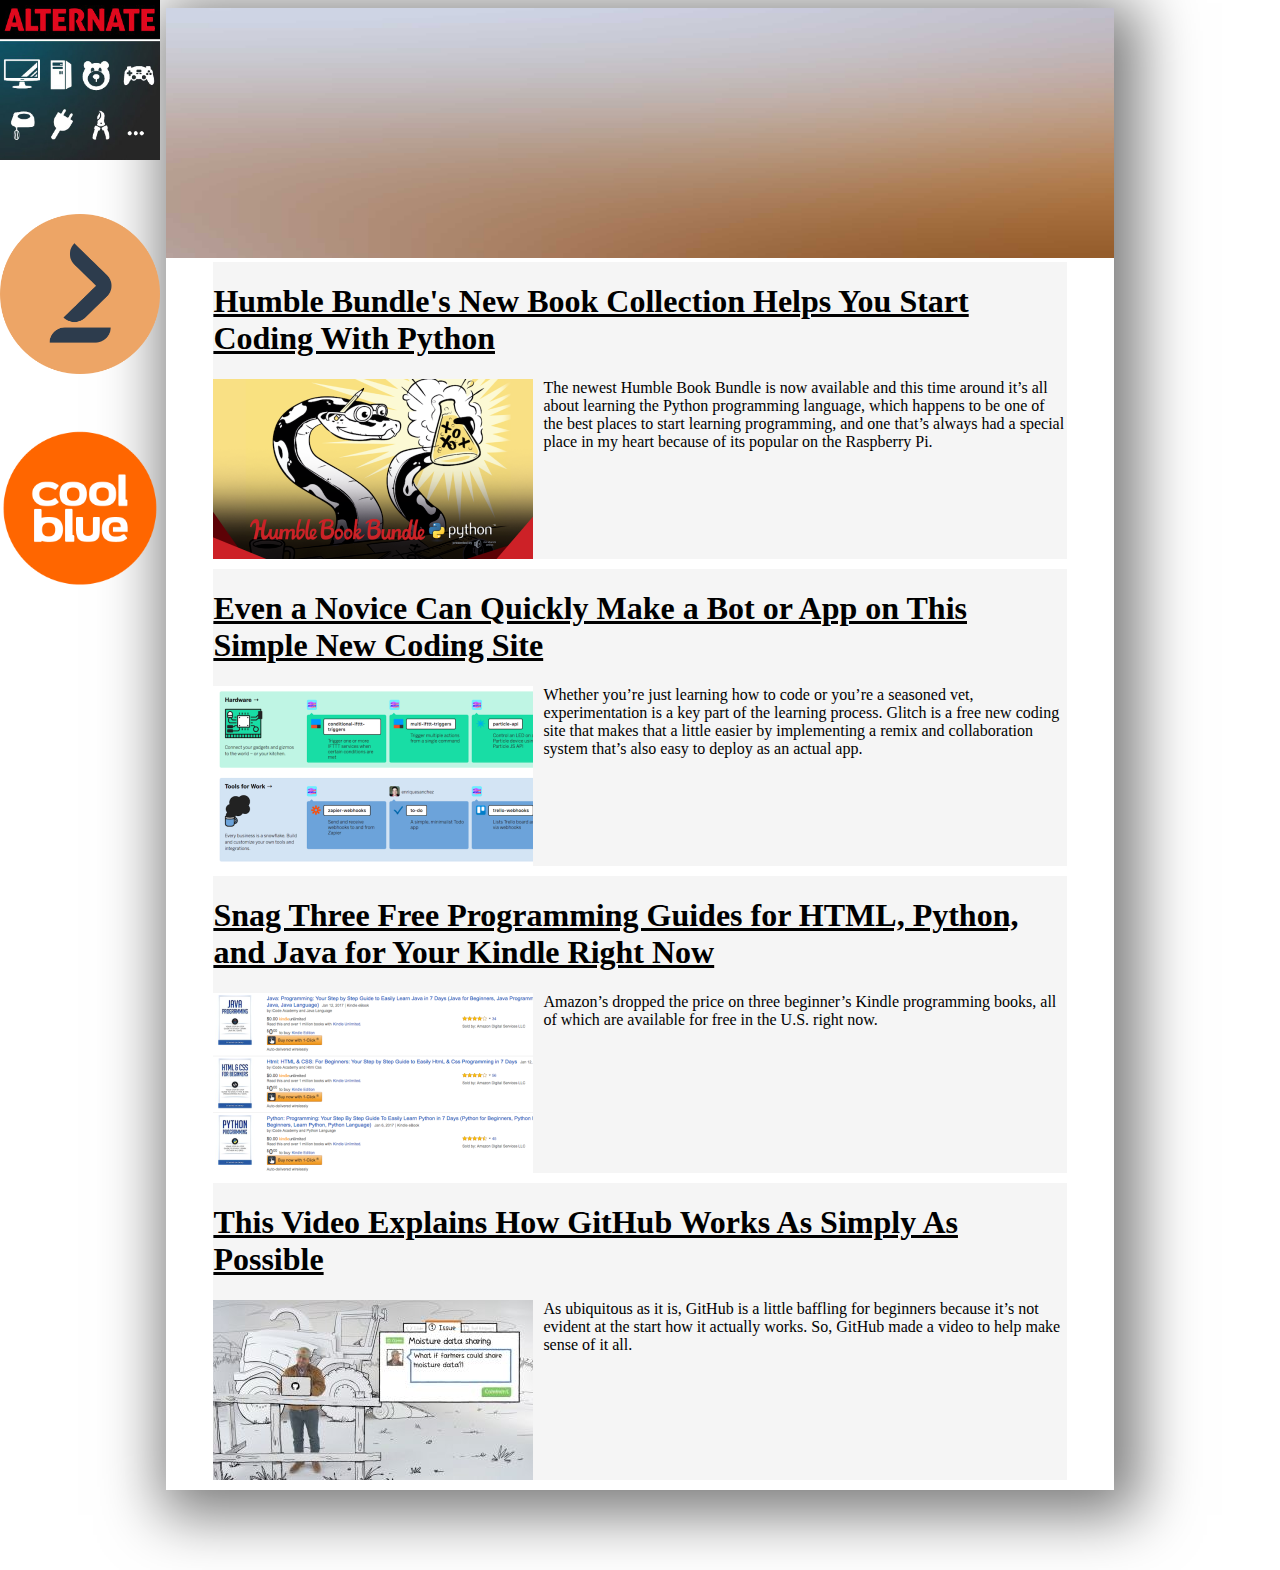
<file: index.html>
<!doctype html>

<html>
	<head>
		<title>News</title>
		
        <meta charset="UTF-8">
		<meta name="viewport" content="initial-scale=1.0">
        
        <link rel="stylesheet" href="assets/css/style.css">
	</head>

	<body>
        <main>
            
            <div class="page">
                <img class="main-news" src="assets/images/1.jpg" alt="img">
                <div class="page-container">
                
                    <article class="container-item">
                        <a style="color: black;" href="Humble-Bundle's-New-Book-Collection-Helps-You-Start-Coding-With-Python.html" target="_blank">
                            <h1><b>Humble Bundle's New Book Collection Helps You Start Coding With Python</b></h1>
                        </a>
                        
                        <img src="assets/images/new1.png" alt="img">
                        
                        <div class="item-text">
                            
                            <a class="clean-a" href="Humble-Bundle's-New-Book-Collection-Helps-You-Start-Coding-With-Python.html" target="_blank">
                                <p>The newest Humble Book Bundle is now available and this time around it’s all about learning the Python programming language, which happens to be one of the best places to start learning programming, and one that’s always had a special place in my heart because of its popular on the Raspberry Pi.</p>
                            </a>
                            
                        </div>
                        
                    </article>
                
                    <article class="container-item">
                        <a style="color: black;" href="Even-a-Novice-Can-Quickly-Make-a-Bot-or-App-on-This-Simple-New-Coding-Site.html" target="_blank">
                            <h1><b>Even a Novice Can Quickly Make a Bot or App on This Simple New Coding Site</b></h1>
                        </a>
                        
                        <img src="assets/images/new2.png" alt="img">
                        
                        <div class="item-text">
                            
                            <a class="clean-a" href="Even-a-Novice-Can-Quickly-Make-a-Bot-or-App-on-This-Simple-New-Coding-Site.html" target="_blank">
                                <p>Whether you’re just learning how to code or you’re a seasoned vet, experimentation is a key part of the learning process. Glitch is a free new coding site that makes that a little easier by implementing a remix and collaboration system that’s also easy to deploy as an actual app.</p>
                            </a>
                            
                        </div>
                        
                    </article>
                   
                    <article class="container-item">
                        <a style="color: black;" href="snag-three-free-programming-guides-for-html-python-and-Java-for-Your-Kindle-Right-Now.html" target="_blank">
                            <h1><b>Snag Three Free Programming Guides for HTML, Python, and Java for Your Kindle Right Now</b></h1>
                        </a>
                        
                        <img src="assets/images/new3.png" alt="img">
                        
                        <div class="item-text">
                            
                            <a class="clean-a" href="snag-three-free-programming-guides-for-html-python-and-Java-for-Your-Kindle-Right-Now.html" target="_blank">
                                <p>Amazon’s dropped the price on three beginner’s Kindle programming books, all of which are available for free in the U.S. right now.</p>
                            </a>
                            
                        </div>
                        
                    </article>
                
                    <article class="container-item">
                        <a style="color: black;" href="This-Video-Explains-How-GitHub-Works-As-Simply-As-Possible.html" target="_blank">
                            <h1><b>This Video Explains How GitHub Works As Simply As Possible</b></h1>
                        </a>
                        
                        <img src="assets/images/new4.jpg" alt="img">
                        
                        <div class="item-text">
                            
                            <a class="clean-a" href="This-Video-Explains-How-GitHub-Works-As-Simply-As-Possible.html" target="_blank">
                                <p>As ubiquitous as it is, GitHub is a little baffling for beginners because it’s not evident at the start how it actually works. So, GitHub made a video to help make sense of it all.</p>
                            </a>
                            
                        </div>
                        
                    </article>
                
                </div>
            
            </div>
        
        </main>
        
        <aside>
            
            <a class="ad-item" href="https://www.alternate.nl/html/index.html" target="_blank">
                <img src="assets/images/ad1.jpg" alt="advertisment">
            </a>
            <a class="ad-item" href="https://www.marktplaats.nl/" target="_blank">
                <img src="assets/images/ad2.png" alt="advertisment">
            </a>
            <a class="ad-item" href="https://www.coolblue.nl/" target="_blank">
                <img src="assets/images/ad3.jpg" alt="advertisment">
            </a>
        
        </aside>
        
	</body>
</html>
</file>
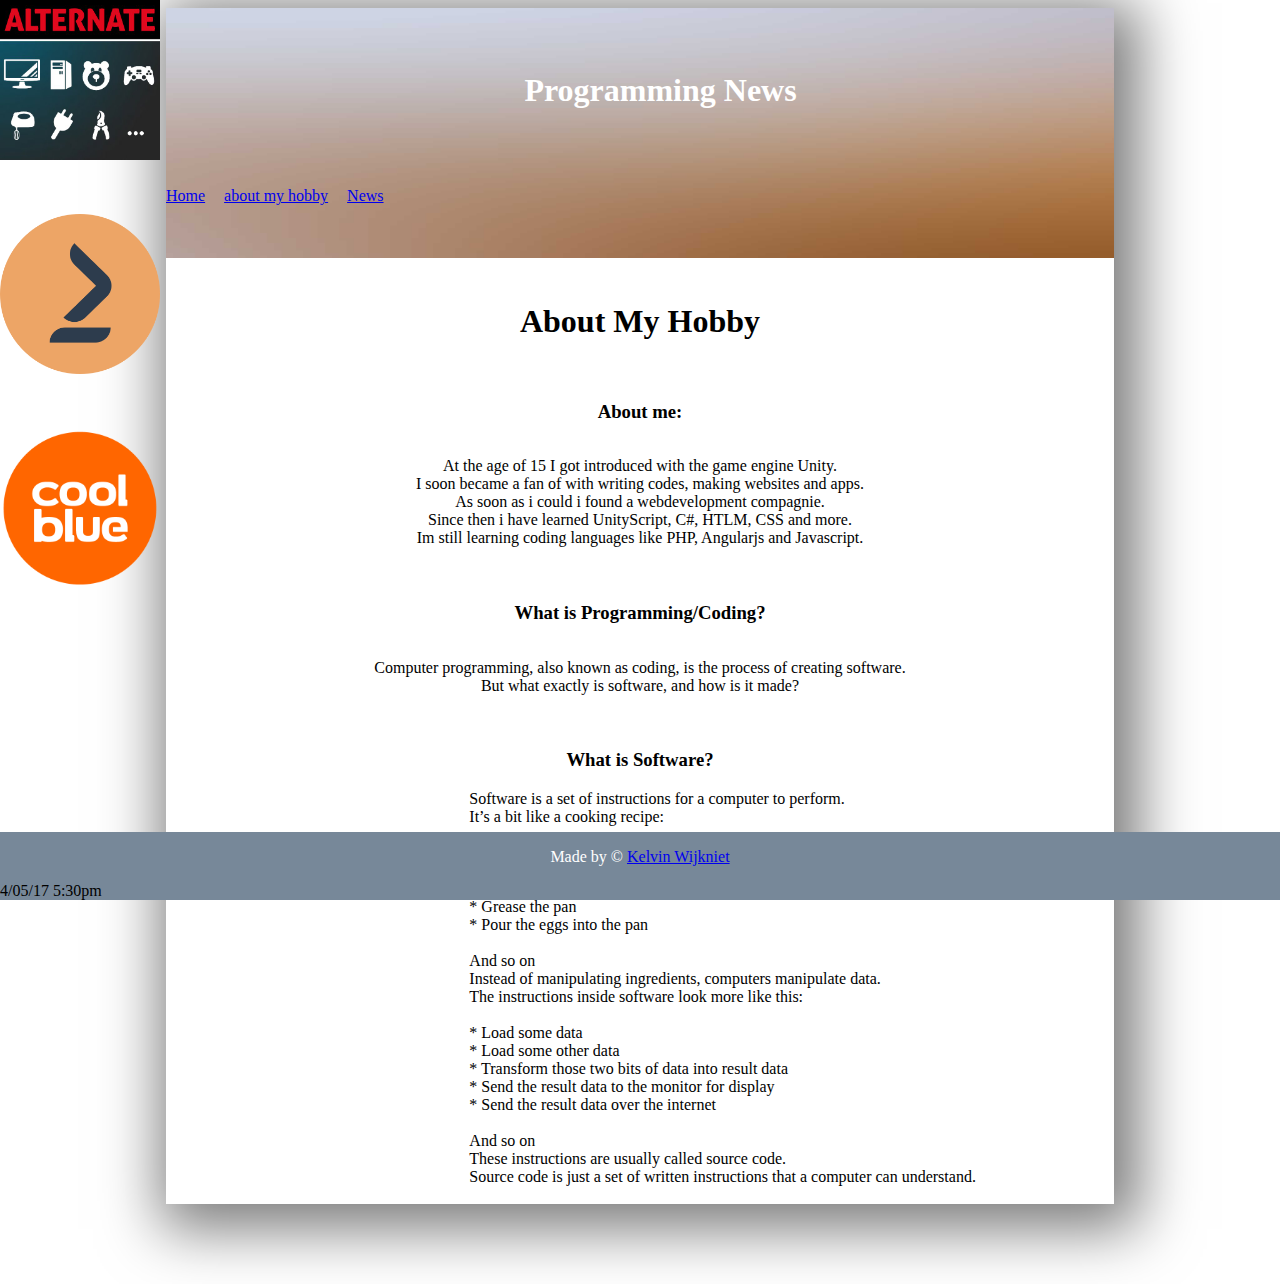
<file: about.html>
<!doctype html>

<html>
	<head>
		<title>About</title>
		
        <meta charset="UTF-8">
		<meta name="viewport" content="initial-scale=1.0">
        
        <link rel="stylesheet" href="assets/css/style.css">
	</head>

	<body>
        <main>
            
            <div class="page">
                <h1 class="page-img-title"><b>P</b>rogramming News</h1>
                <p class="page-img-link">
                    <a href="home.html">Home</a>
                    <a href="about.html">about my hobby</a>
                    <a href="news.html">News</a>
                </p>
                <img class="main-news" src="assets/images/1.jpg" alt="img">
                
                <div class="page-container">
                    <h1 class="page-title">About My Hobby</h1>
                    <h3 class="page-title">About me:</h3>
                    <p class="page-info">At the age of 15 I got introduced with the game engine Unity.
                        <br />
                        I soon became a fan of with writing codes, making websites and apps.
                        <br />
                        As soon as i could i found a webdevelopment compagnie.
                        <br />
                        Since then i have learned UnityScript, C#, HTLM, CSS and more.
                        <br />
                        Im still learning coding languages like PHP, Angularjs and Javascript.
                    </p>
                    <h3 class="page-title">What is Programming/Coding?</h3>
                    <p class="page-info">
                        Computer programming, also known as coding, is the process of creating software.
                        <br />
                        But what exactly is software, and how is it made?
                    </p>
                    <h3 class="page-title">What is Software?</h3>
                    <p class="page-info-block">Software is a set of instructions for a computer to perform.</p>
                    <p class="page-info-block">It’s a bit like a cooking recipe:</p>
                    <br />
                    <p class="page-info-block">* Crack an egg into a bowl</p>
                    <p class="page-info-block">* Whisk the egg</p>
                    <p class="page-info-block">* Put a pan on medium heat</p>
                    <p class="page-info-block">* Grease the pan</p>
                    <p class="page-info-block">* Pour the eggs into the pan</p>
                    <br />
                    <p class="page-info-block">And so on</p>
                    <p class="page-info-block">Instead of manipulating ingredients, computers manipulate data.</p>
                    <p class="page-info-block">The instructions inside software look more like this:</p>
                    <br />
                    <p class="page-info-block">* Load some data</p>
                    <p class="page-info-block">* Load some other data</p>
                    <p class="page-info-block">* Transform those two bits of data into result data</p>
                    <p class="page-info-block">* Send the result data to the monitor for display</p>
                    <p class="page-info-block">* Send the result data over the internet</p>
                    <br />
                    <p class="page-info-block">And so on</p>
                    <p class="page-info-block">These instructions are usually called source code.</p>
                    <p class="page-info-block">Source code is just a set of written instructions that a computer can understand.</p>
                    <br />
                </div>
            </div>
        
        </main>
        
        <aside>
            
            <a class="ad-item" href="https://www.alternate.nl/html/index.html" target="_blank">
                <img src="assets/images/ad1.jpg" alt="advertisment">
            </a>
            <a class="ad-item" href="https://www.marktplaats.nl/" target="_blank">
                <img src="assets/images/ad2.png" alt="advertisment">
            </a>
            <a class="ad-item" href="https://www.coolblue.nl/" target="_blank">
                <img src="assets/images/ad3.jpg" alt="advertisment">
            </a>
        
        </aside>
        
        <footer>
            
            <div class="footer">
            
                <p>Made by &copy; <a href="https://www.linkedin.com/in/kelvin-wijkniet">Kelvin Wijkniet</a></p>4/05/17 5:30pm
            
            </div>
        
        </footer>
        
	</body>
</html>
</file>
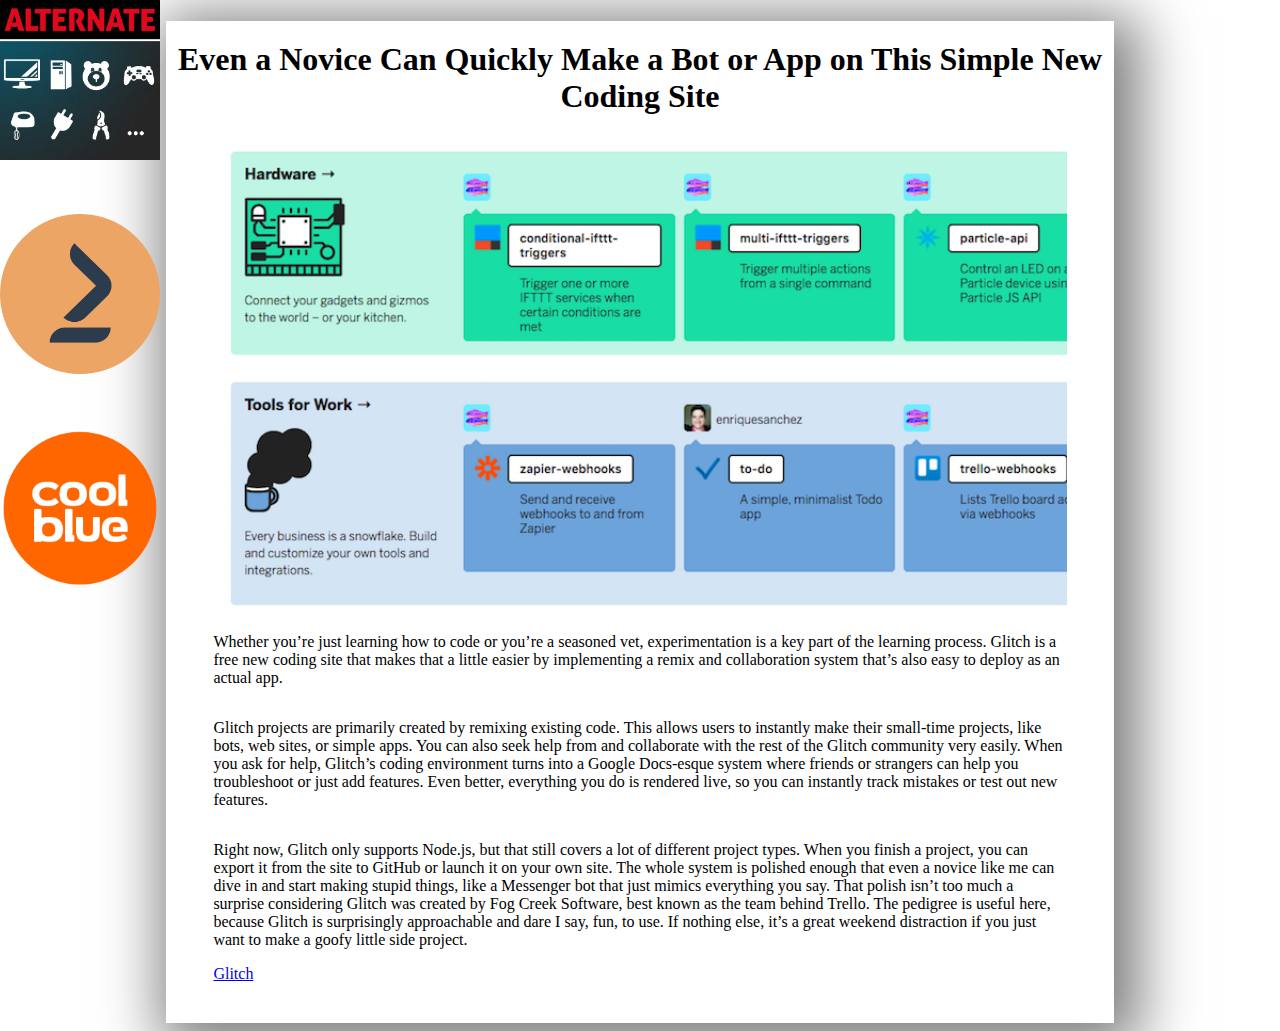
<file: Even-a-Novice-Can-Quickly-Make-a-Bot-or-App-on-This-Simple-New-Coding-Site.html>
<!doctype html>

<html lang="en">
	<head>
		<title>Even a Novice Can Quickly Make a Bot or App on This Simple New Coding Site</title>
		
        <meta charset="UTF-8">
		<meta name="viewport" content="initial-scale=1.0">
        <link rel="stylesheet" href="assets/css/style.css">
	</head>

	<body>
        <main>
            
            <div class="page">
            
                <h1 class="page-title"> <b>E</b>ven a Novice Can Quickly Make a Bot or App on This Simple New Coding Site</h1>
                <div class="item-container">
                
                    <img class="news-img" src="assets/images/new2-large.png" alt="img">
                    <p>Whether you’re just learning how to code or you’re a seasoned vet, experimentation is a key part of the learning process. Glitch is a free new coding site that makes that a little easier by implementing a remix and collaboration system that’s also easy to deploy as an actual app.</p>
                    <p>
                    Glitch projects are primarily created by remixing existing code. This allows users to instantly make their small-time projects, like bots, web sites, or simple apps. You can also seek help from and collaborate with the rest of the Glitch community very easily. When you ask for help, Glitch’s coding environment turns into a Google Docs-esque system where friends or strangers can help you troubleshoot or just add features. Even better, everything you do is rendered live, so you can instantly track mistakes or test out new features.</p>
                    <p>
                    Right now, Glitch only supports Node.js, but that still covers a lot of different project types. When you finish a project, you can export it from the site to GitHub or launch it on your own site. The whole system is polished enough that even a novice like me can dive in and start making stupid things, like a Messenger bot that just mimics everything you say. That polish isn’t too much a surprise considering Glitch was created by Fog Creek Software, best known as the team behind Trello. The pedigree is useful here, because Glitch is surprisingly approachable and dare I say, fun, to use. If nothing else, it’s a great weekend distraction if you just want to make a goofy little side project.</p>
                    <a href="https://glitch.com/">Glitch</a>
                </div>
            
            </div>
        
        </main>
        
        <aside>
            
            <a class="ad-item" href="https://www.alternate.nl/html/index.html" target="_blank">
                <img src="assets/images/ad1.jpg" alt="advertisment">
            </a>
            <a class="ad-item" href="https://www.marktplaats.nl/" target="_blank">
                <img src="assets/images/ad2.png" alt="advertisment">
            </a>
            <a class="ad-item" href="https://www.coolblue.nl/" target="_blank">
                <img src="assets/images/ad3.jpg" alt="advertisment">
            </a>
        
        </aside>
        
	</body>
</html>
</file>
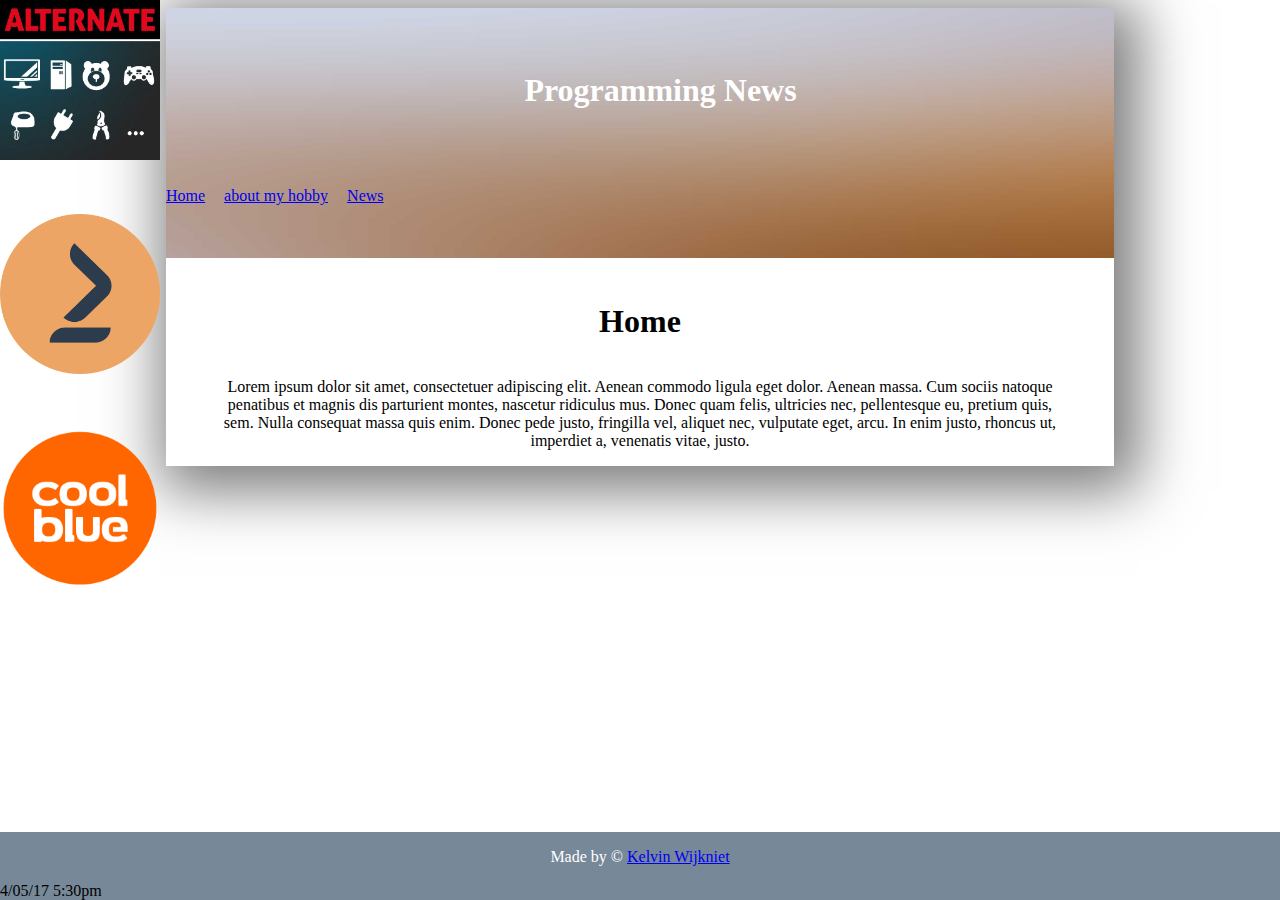
<file: home.html>
<!doctype html>

<html>
	<head>
		<title>Home</title>
		
        <meta charset="UTF-8">
		<meta name="viewport" content="initial-scale=1.0">
        
        <link rel="stylesheet" href="assets/css/style.css">
	</head>

	<body>
        <main>
            
            <div class="page">
                <h1 class="page-img-title"><b>P</b>rogramming News</h1>
                <p class="page-img-link">
                    <a href="home.html">Home</a>
                    <a href="about.html">about my hobby</a>
                    <a href="news.html">News</a>
                </p>
                <img class="main-news" src="assets/images/1.jpg" alt="img">
                
                <div class="page-container">
                    <h1 class="page-title">Home</h1>
                    <p class="page-info">Lorem ipsum dolor sit amet, consectetuer adipiscing elit. Aenean commodo ligula eget dolor. Aenean massa. Cum sociis natoque penatibus et magnis dis parturient montes, nascetur ridiculus mus. Donec quam felis, ultricies nec, pellentesque eu, pretium quis, sem. Nulla consequat massa quis enim. Donec pede justo, fringilla vel, aliquet nec, vulputate eget, arcu. In enim justo, rhoncus ut, imperdiet a, venenatis vitae, justo.</p>
                </div>
            </div>
        
        </main>
        
        <aside>
            
            <a class="ad-item" href="https://www.alternate.nl/html/index.html" target="_blank">
                <img src="assets/images/ad1.jpg" alt="advertisment">
            </a>
            <a class="ad-item" href="https://www.marktplaats.nl/" target="_blank">
                <img src="assets/images/ad2.png" alt="advertisment">
            </a>
            <a class="ad-item" href="https://www.coolblue.nl/" target="_blank">
                <img src="assets/images/ad3.jpg" alt="advertisment">
            </a>
        
        </aside>
        
        <footer>
            
            <div class="footer">
            
                <p>Made by &copy; <a href="https://www.linkedin.com/in/kelvin-wijkniet">Kelvin Wijkniet</a></p>4/05/17 5:30pm
            
            </div>
        
        </footer>
        
	</body>
</html>
</file>
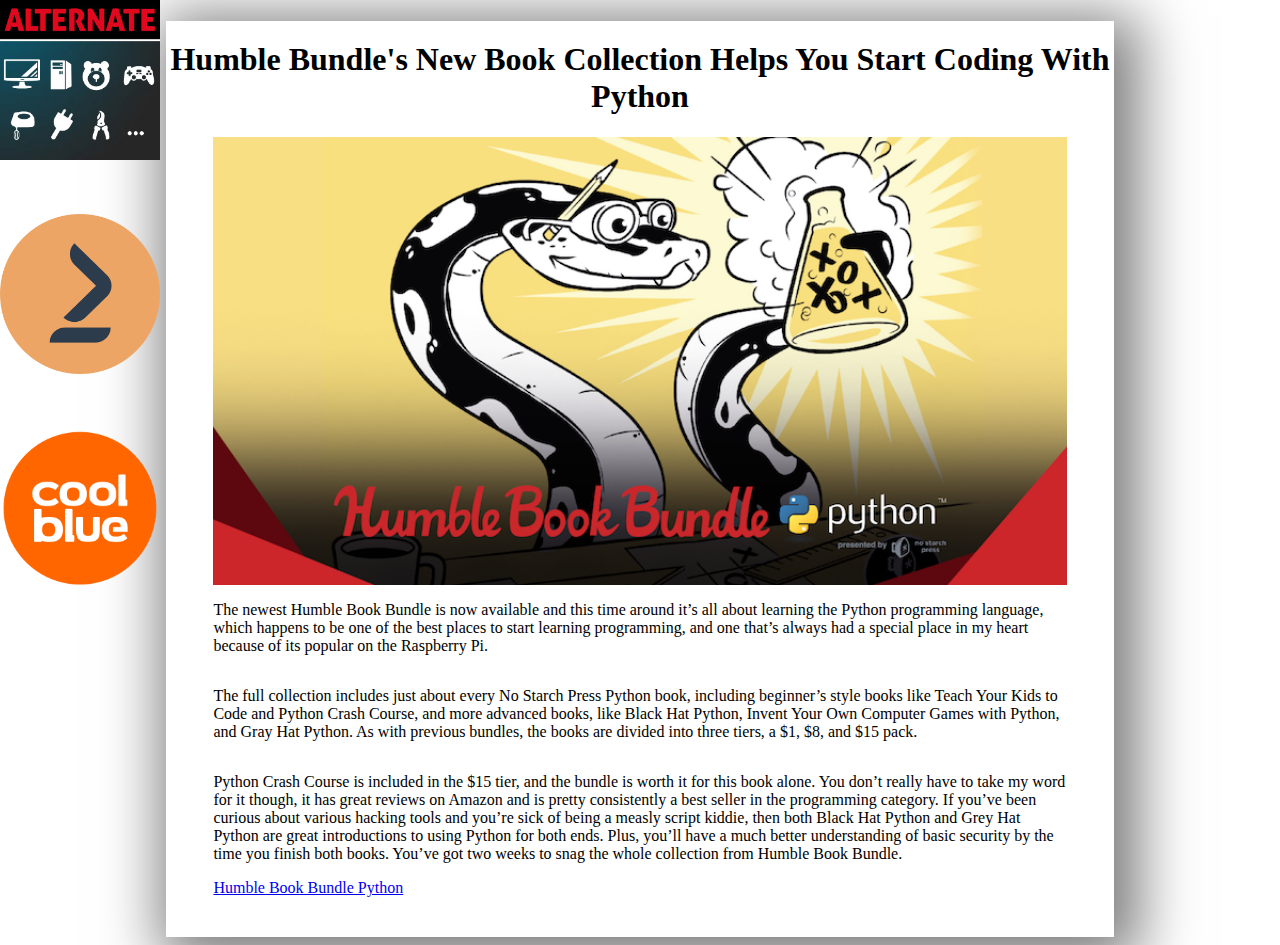
<file: Humble-Bundle's-New-Book-Collection-Helps-You-Start-Coding-With-Python.html>
<!doctype html>

<html lang="en">
	<head>
		<title>Humble Bundle's New Book Collection Helps You Start Coding With Python </title>
		
        <meta charset="UTF-8">
		<meta name="viewport" content="initial-scale=1.0">
        <link rel="stylesheet" href="assets/css/style.css">
	</head>

	<body>
        <main>
            
            <div class="page">
            
                <h1 class="page-title"> <b>H</b>umble Bundle's New Book Collection Helps You Start Coding With Python </h1>
                <div class="item-container">
                
                    <img class="news-img" src="assets/images/new1-large.png" alt="img">
                    <p>The newest Humble Book Bundle is now available and this time around it’s all about learning the Python programming language, which happens to be one of the best places to start learning programming, and one that’s always had a special place in my heart because of its popular on the Raspberry Pi.</p>
                    <p>The full collection includes just about every No Starch Press Python book, including beginner’s style books like Teach Your Kids to Code and Python Crash Course, and more advanced books, like Black Hat Python, Invent Your Own Computer Games with Python, and Gray Hat Python. As with previous bundles, the books are divided into three tiers, a $1, $8, and $15 pack.</p>
                    <p>Python Crash Course is included in the $15 tier, and the bundle is worth it for this book alone. You don’t really have to take my word for it though, it has great reviews on Amazon and is pretty consistently a best seller in the programming category. If you’ve been curious about various hacking tools and you’re sick of being a measly script kiddie, then both Black Hat Python and Grey Hat Python are great introductions to using Python for both ends. Plus, you’ll have a much better understanding of basic security by the time you finish both books. You’ve got two weeks to snag the whole collection from Humble Book Bundle.</p>
                    <a href="https://www.humblebundle.com/books/python-book-bundle">Humble Book Bundle Python</a>
                </div>
            
            </div>
        
        </main>
        
        <aside>
            
            <a class="ad-item" href="https://www.alternate.nl/html/index.html" target="_blank">
                <img src="assets/images/ad1.jpg" alt="advertisment">
            </a>
            <a class="ad-item" href="https://www.marktplaats.nl/" target="_blank">
                <img src="assets/images/ad2.png" alt="advertisment">
            </a>
            <a class="ad-item" href="https://www.coolblue.nl/" target="_blank">
                <img src="assets/images/ad3.jpg" alt="advertisment">
            </a>
        
        </aside>
        
	</body>
</html>
</file>
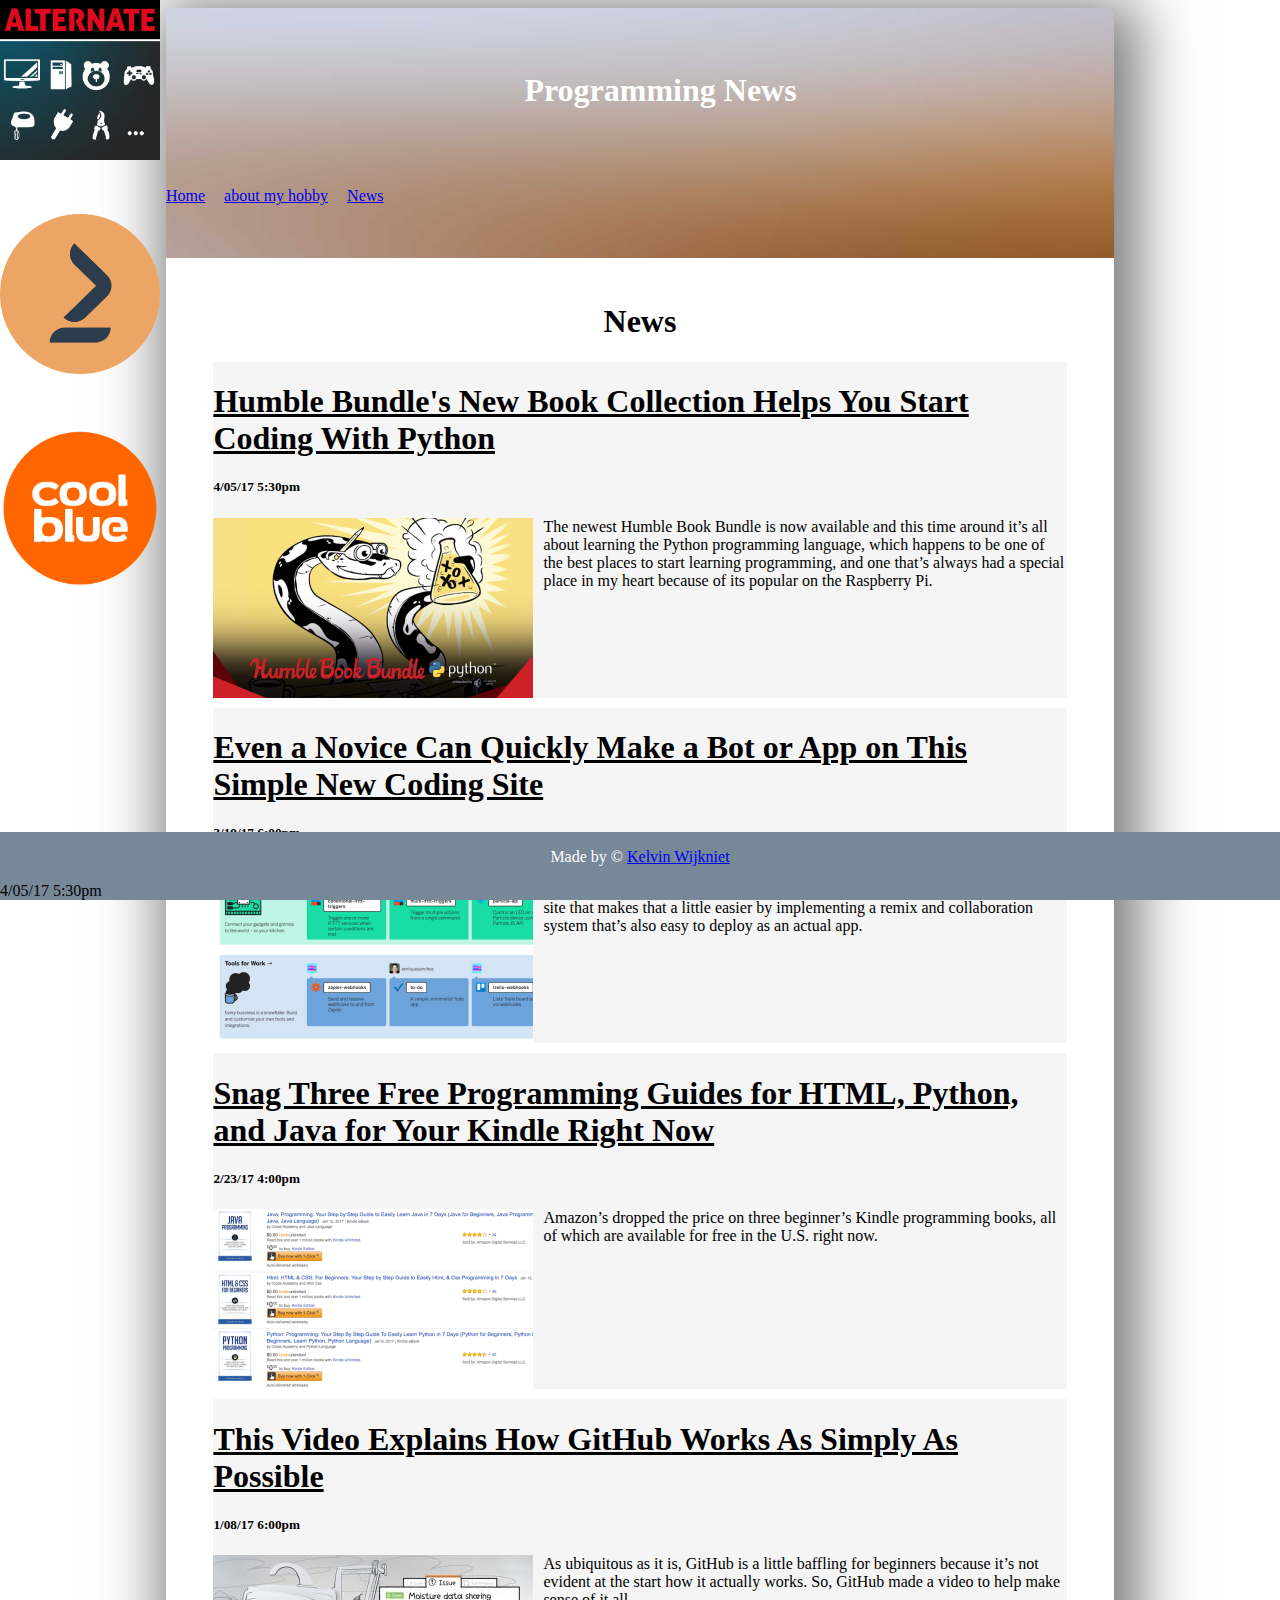
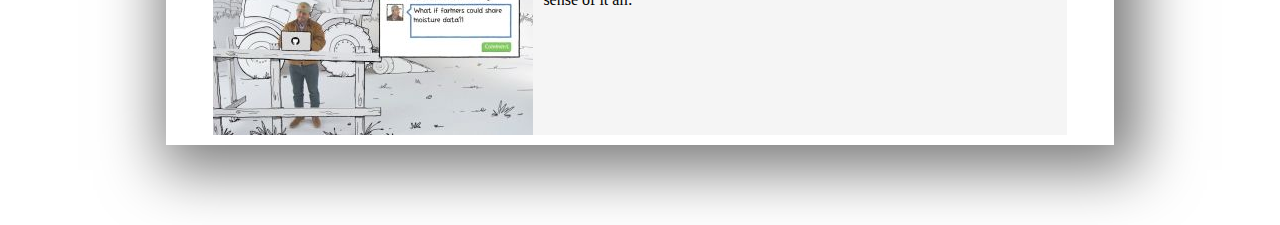
<file: news.html>
<!doctype html>

<html>
	<head>
		<title>News</title>
		
        <meta charset="UTF-8">
		<meta name="viewport" content="initial-scale=1.0">
        
        <link rel="stylesheet" href="assets/css/style.css">
	</head>

	<body>
        <main>
            
            <div class="page">
                <h1 class="page-img-title"><b>P</b>rogramming News</h1>
                <p class="page-img-link">
                    <a href="home.html">Home</a>
                    <a href="about.html">about my hobby</a>
                    <a href="news.html">News</a>
                </p>
                <img class="main-news" src="assets/images/1.jpg" alt="img">
                <div class="page-container">
                    <h1 class="page-title">News</h1>
                
                    <article class="container-item">
                        <a style="color: black;" href="Humble-Bundle's-New-Book-Collection-Helps-You-Start-Coding-With-Python.html" target="_blank">
                            <h1><b>Humble Bundle's New Book Collection Helps You Start Coding With Python</b></h1>
                        </a>
                        <h5>4/05/17 5:30pm</h5>
                        
                        <img src="assets/images/new1.png" alt="img">
                        
                        <div class="item-text">
                            
                            <a class="clean-a" href="Humble-Bundle's-New-Book-Collection-Helps-You-Start-Coding-With-Python.html" target="_blank">
                                <p>The newest Humble Book Bundle is now available and this time around it’s all about learning the Python programming language, which happens to be one of the best places to start learning programming, and one that’s always had a special place in my heart because of its popular on the Raspberry Pi.</p>
                            </a>
                            
                        </div>
                        
                    </article>
                
                    <article class="container-item">
                        <a style="color: black;" href="Even-a-Novice-Can-Quickly-Make-a-Bot-or-App-on-This-Simple-New-Coding-Site.html" target="_blank">
                            <h1><b>Even a Novice Can Quickly Make a Bot or App on This Simple New Coding Site</b></h1>
                        </a>
                        <h5>3/19/17 6:00pm</h5>
                        
                        <img src="assets/images/new2.png" alt="img">
                        
                        <div class="item-text">
                            
                            <a class="clean-a" href="Even-a-Novice-Can-Quickly-Make-a-Bot-or-App-on-This-Simple-New-Coding-Site.html" target="_blank">
                                <p>Whether you’re just learning how to code or you’re a seasoned vet, experimentation is a key part of the learning process. Glitch is a free new coding site that makes that a little easier by implementing a remix and collaboration system that’s also easy to deploy as an actual app.</p>
                            </a>
                            
                        </div>
                        
                    </article>
                   
                    <article class="container-item">
                        <a style="color: black;" href="snag-three-free-programming-guides-for-html-python-and-Java-for-Your-Kindle-Right-Now.html" target="_blank">
                            <h1><b>Snag Three Free Programming Guides for HTML, Python, and Java for Your Kindle Right Now</b></h1>
                        </a>
                        <h5>2/23/17 4:00pm</h5>
                        
                        <img src="assets/images/new3.png" alt="img">
                        
                        <div class="item-text">
                            
                            <a class="clean-a" href="snag-three-free-programming-guides-for-html-python-and-Java-for-Your-Kindle-Right-Now.html" target="_blank">
                                <p>Amazon’s dropped the price on three beginner’s Kindle programming books, all of which are available for free in the U.S. right now.</p>
                            </a>
                            
                        </div>
                        
                    </article>
                
                    <article class="container-item">
                        <a style="color: black;" href="This-Video-Explains-How-GitHub-Works-As-Simply-As-Possible.html" target="_blank">
                            <h1><b>This Video Explains How GitHub Works As Simply As Possible</b></h1>
                        </a>
                        <h5>1/08/17 6:00pm</h5>
                        
                        <img src="assets/images/new4.jpg" alt="img">
                        
                        <div class="item-text">
                            
                            <a class="clean-a" href="This-Video-Explains-How-GitHub-Works-As-Simply-As-Possible.html" target="_blank">
                                <p>As ubiquitous as it is, GitHub is a little baffling for beginners because it’s not evident at the start how it actually works. So, GitHub made a video to help make sense of it all.</p>
                            </a>
                            
                        </div>
                        
                    </article>
                
                </div>
            
            </div>
        
        </main>
        
        <aside>
            
            <a class="ad-item" href="https://www.alternate.nl/html/index.html" target="_blank">
                <img src="assets/images/ad1.jpg" alt="advertisment">
            </a>
            <a class="ad-item" href="https://www.marktplaats.nl/" target="_blank">
                <img src="assets/images/ad2.png" alt="advertisment">
            </a>
            <a class="ad-item" href="https://www.coolblue.nl/" target="_blank">
                <img src="assets/images/ad3.jpg" alt="advertisment">
            </a>
        
        </aside>
        
        <footer>
            
            <div class="footer">
            
                <p>Made by &copy; <a href="https://www.linkedin.com/in/kelvin-wijkniet">Kelvin Wijkniet</a></p>4/05/17 5:30pm
            
            </div>
        
        </footer>
        
	</body>
</html>
</file>
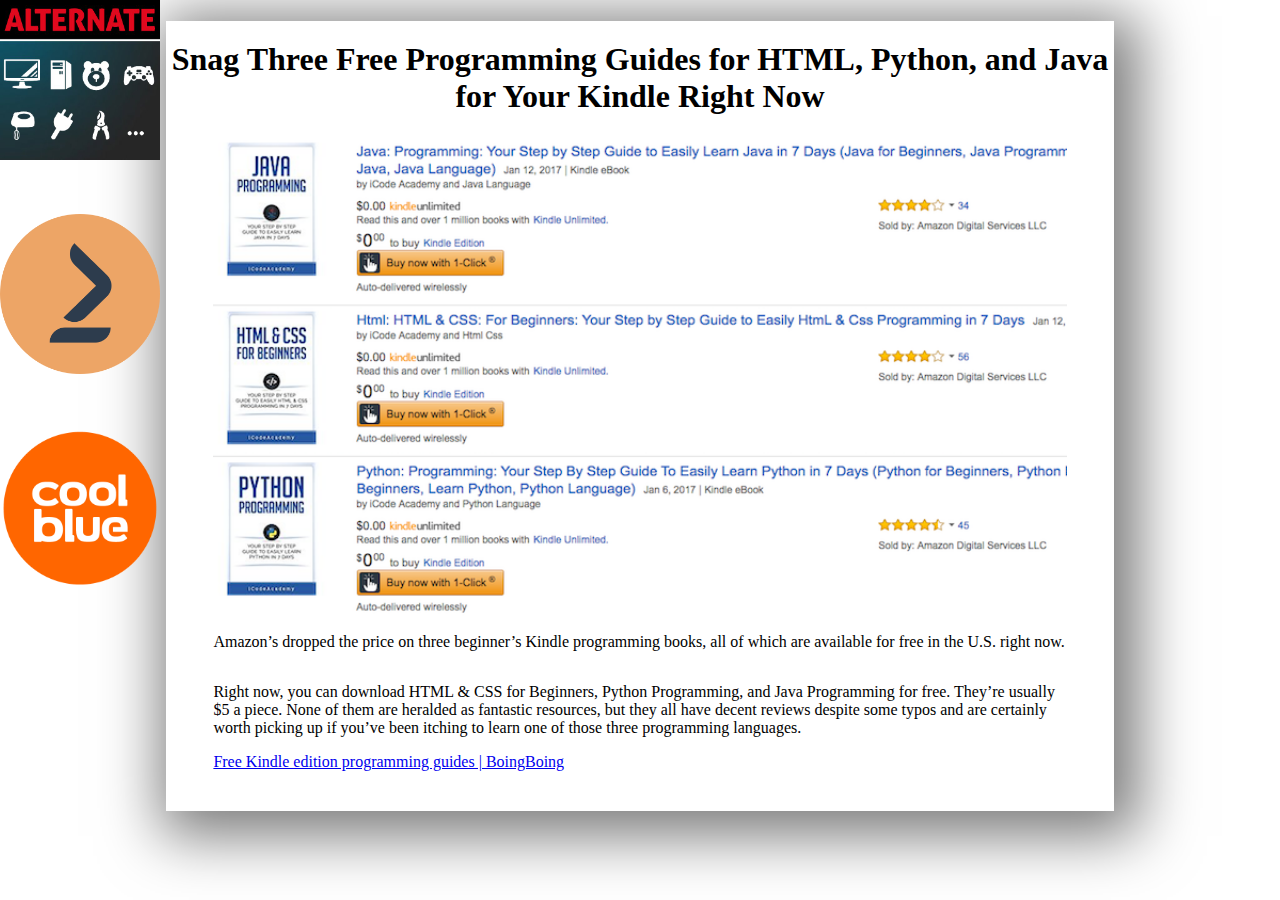
<file: snag-three-free-programming-guides-for-html-python-and-Java-for-Your-Kindle-Right-Now.html>
<!doctype html>

<html lang="en">
	<head>
		<title>Snag Three Free Programming Guides for HTML, Python, and Java for Your Kindle Right Now</title>
		
        <meta charset="UTF-8">
		<meta name="viewport" content="initial-scale=1.0">
        <link rel="stylesheet" href="assets/css/style.css">
	</head>

	<body>
        <main>
            
            <div class="page">
            
                <h1 class="page-title"> <b>S</b>nag Three Free Programming Guides for HTML, Python, and Java for Your Kindle Right Now</h1>
                <div class="item-container">
                
                    <img class="news-img" src="assets/images/new3-large.png" alt="img">
                    <p>Amazon’s dropped the price on three beginner’s Kindle programming books, all of which are available for free in the U.S. right now.</p>
                    <p>
                    Right now, you can download HTML & CSS for Beginners, Python Programming, and Java Programming for free. They’re usually $5 a piece. None of them are heralded as fantastic resources, but they all have decent reviews despite some typos and are certainly worth picking up if you’ve been itching to learn one of those three programming languages.</p>
                    <a href="https://boingboing.net/2017/02/22/free-kindle-edition-programmin.html">Free Kindle edition programming guides | BoingBoing</a>
                </div>
            
            </div>
        
        </main>
        
        <aside>
            
            <a class="ad-item" href="https://www.alternate.nl/html/index.html" target="_blank">
                <img src="assets/images/ad1.jpg" alt="advertisment">
            </a>
            <a class="ad-item" href="https://www.marktplaats.nl/" target="_blank">
                <img src="assets/images/ad2.png" alt="advertisment">
            </a>
            <a class="ad-item" href="https://www.coolblue.nl/" target="_blank">
                <img src="assets/images/ad3.jpg" alt="advertisment">
            </a>
        
        </aside>
        
	</body>
</html>
</file>
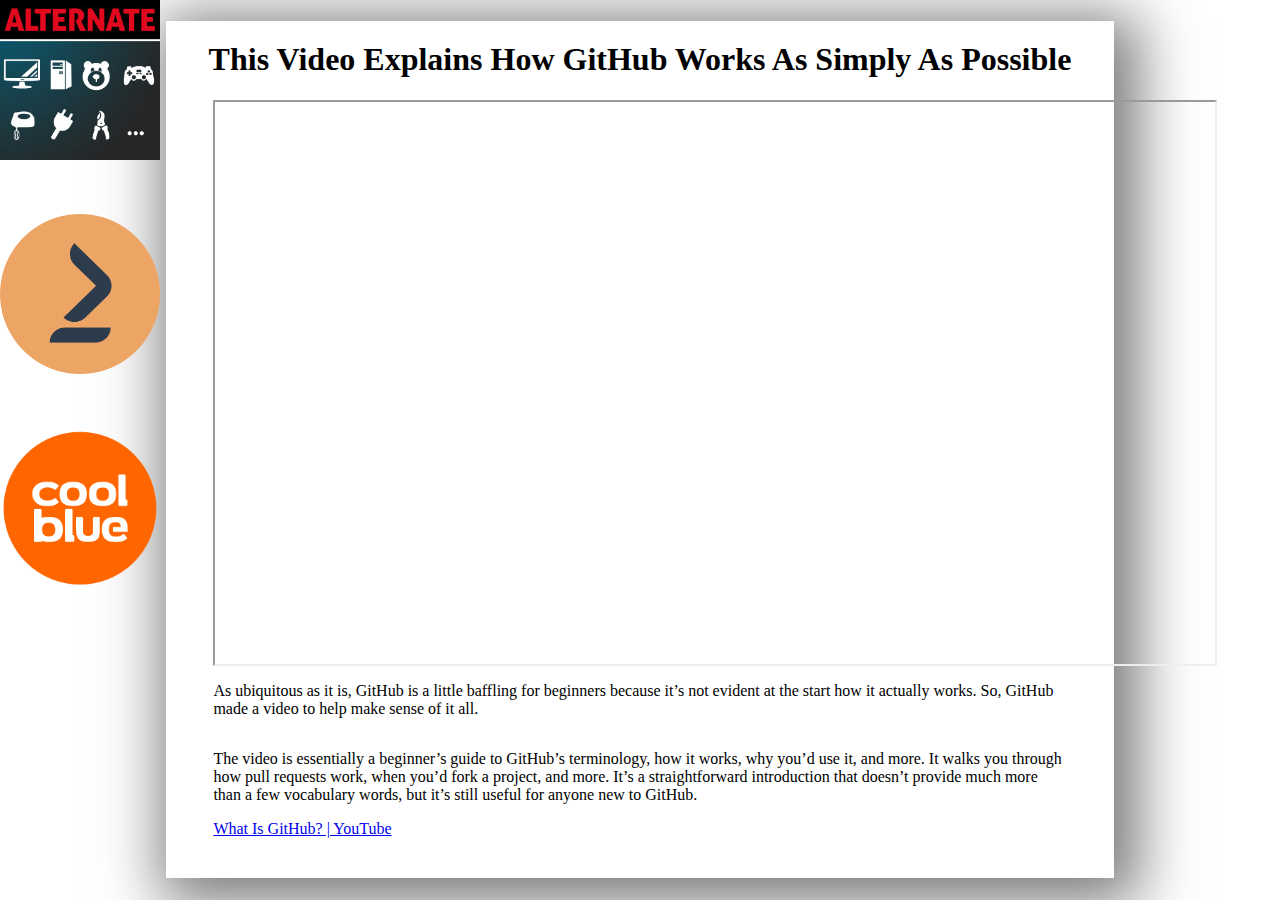
<file: This-Video-Explains-How-GitHub-Works-As-Simply-As-Possible.html>
<!doctype html>

<html lang="en">
	<head>
		<title>This Video Explains How GitHub Works As Simply As Possible</title>
		
        <meta charset="UTF-8">
		<meta name="viewport" content="initial-scale=1.0">
        <link rel="stylesheet" href="assets/css/style.css">
	</head>

	<body>
        <main>
            
            <div class="page">
            
                <h1 class="page-title"> <b>T</b>his Video Explains How GitHub Works As Simply As Possible</h1>
                <div class="item-container">
                
                    <iframe width="1000" height="562" src="https://www.youtube.com/embed/w3jLJU7DT5E?autoplay=0"></iframe>
                    <p>As ubiquitous as it is, GitHub is a little baffling for beginners because it’s not evident at the start how it actually works. So, GitHub made a video to help make sense of it all.</p>
                    <p>The video is essentially a beginner’s guide to GitHub’s terminology, how it works, why you’d use it, and more. It walks you through how pull requests work, when you’d fork a project, and more. It’s a straightforward introduction that doesn’t provide much more than a few vocabulary words, but it’s still useful for anyone new to GitHub.</p>
                    <a href="https://www.youtube.com/watch?v=w3jLJU7DT5E">What Is GitHub? | YouTube</a>
                </div>
            
            </div>
        
        </main>
        
        <aside>
            
            <a class="ad-item" href="https://www.alternate.nl/html/index.html" target="_blank">
                <img src="assets/images/ad1.jpg" alt="advertisment">
            </a>
            <a class="ad-item" href="https://www.marktplaats.nl/" target="_blank">
                <img src="assets/images/ad2.png" alt="advertisment">
            </a>
            <a class="ad-item" href="https://www.coolblue.nl/" target="_blank">
                <img src="assets/images/ad3.jpg" alt="advertisment">
            </a>
        
        </aside>
        
	</body>
</html>
</file>
<file: assets/css/style.css>
.page{
    max-width:75%;
    max-height:100%;
    width: 100vw;
    margin-left: 12.5%;
    background-color: white;
    -webkit-box-shadow: 10px 10px 56px 15px rgba(0,0,0,0.52);
    -moz-box-shadow: 10px 10px 56px 15px rgba(0,0,0,0.52);
    box-shadow: 10px 10px 56px 15px rgba(0,0,0,0.52);
}

.clean-a{
    text-decoration: none;
    color: black;
}

.page-title{
    text-align: center;
    padding-top: 20px;
}

.page-info{
    text-align: center;
}

.page-container{
    width: 90%;
    margin-left: 5%;
    display: flex;
    flex-direction: column;
    margin-bottom: 80px;
}

.container-item{
    width: 100%;
    clear: both;
    background-color: rgb(245,245,245);
    margin-bottom: 10px;
}

.container-item > img{
    float: left;
    padding-right: 10px;
}

.main-news{
    width: 100%;
    height: 250px;
}

aside{
    position: fixed;
    float: left;
    top: 0;
    left: 0;
    width: 12.5%;
}

.ad-item > img{
    width: 100%;
    margin-bottom: 50px;
}

.news-img{
    width: 100%;
}

.item-container > a{
    padding-bottom: 40px;
}

.item-container{
    width: 90%;
    margin-left: 5%;
    display: flex;
    flex-direction: column;
}

.page-img-title{
    position: absolute;
    margin-top: 5%;
    margin-left: 28%;
    color: white;
}

.footer{
    position:fixed;
    max-width: 100%;
    width: 100vw;
    background-color: lightslategray;
    bottom: 0;
    left: 0;
}

.footer > p{
    text-align: center;
    color: white;
}

.page-img-link > a{
    padding-right: 15px;
}
.page-img-link{
    position: absolute;
    margin-top: 14%;
    color: white;
}

.page-info-block{
    margin-left: 30%;
    margin-top: 0;
    margin-bottom: 0;
}
</file>
